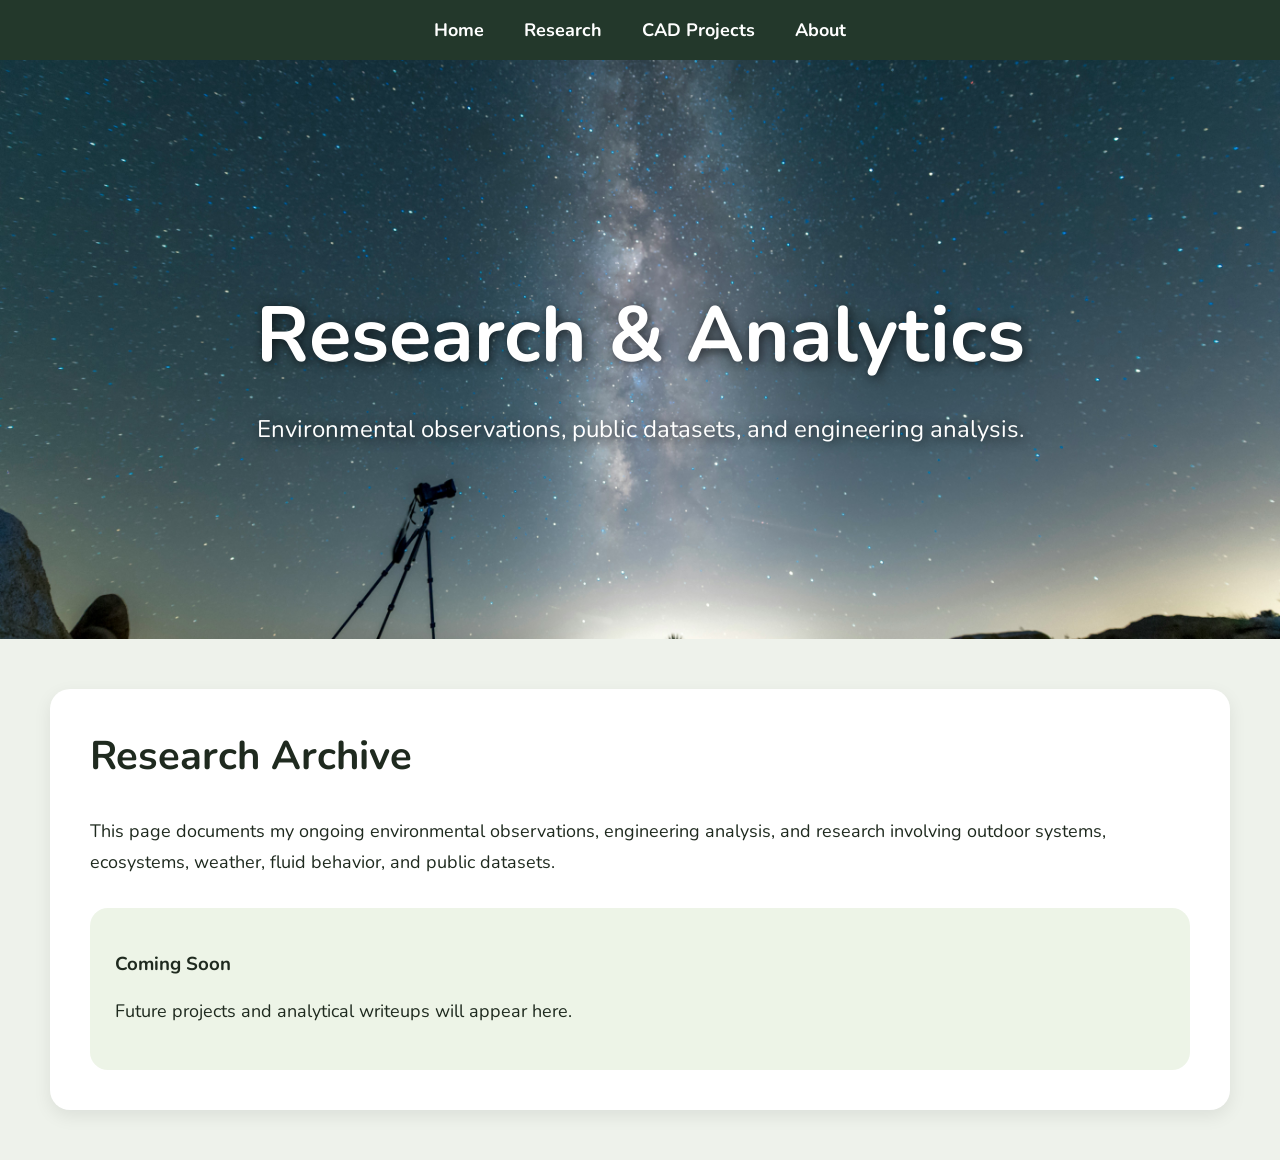
<file: research.html>
<!DOCTYPE html>
<html>

<head>

  <link rel="preconnect" href="https://fonts.googleapis.com">
  <link rel="preconnect" href="https://fonts.gstatic.com" crossorigin>

  <link href="https://fonts.googleapis.com/css2?family=Nunito:wght@300;400;600;700&display=swap" rel="stylesheet">

  <title>Research | Nature Tech</title>

  <link rel="stylesheet" href="style.css">

</head>

<body>

  <nav>
    <a href="index.html">Home</a>
    <a href="research.html">Research</a>
    <a href="cad-projects.html">CAD Projects</a>
    <a href="about.html">About</a>
  </nav>

  <header class="research-header">

    <h1>Research & Analytics</h1>

    <p>
      Environmental observations, public datasets,
      and engineering analysis.
    </p>

  </header>

  <section>

    <h2>Research Archive</h2>

    <p>
      This page documents my ongoing environmental
      observations, engineering analysis, and research
      involving outdoor systems, ecosystems, weather,
      fluid behavior, and public datasets.
    </p>

    <div class="research-entry">

      <h3>Coming Soon</h3>

      <p>
        Future projects and analytical writeups will appear here.
      </p>

    </div>

  </section>

</body>

</html>
</file>
<file: style.css>
body {
  margin: 0;

  font-family: 'Nunito', sans-serif;

  background: #eef2eb;

  color: #1f2a1f;
}

nav {
  background: rgba(18, 41, 27, 0.92);

  padding: 18px;

  text-align: center;

  position: sticky;

  top: 0;

  backdrop-filter: blur(6px);
}

nav a {
  color: white;

  text-decoration: none;

  margin: 0 18px;

  font-weight: 700;

  font-size: 18px;

  transition: 0.2s;
}

nav a:hover {
  color: #b9d8a8;
}

header {
  text-align: center;

  padding: 170px 20px;

  background-image: url("pictures/cascade-national-park.jpg");

  background-size: cover;

  background-position: center;

  color: white;
}

header h1 {
  font-size: 78px;

  margin-bottom: 12px;

  text-shadow: 2px 2px 12px rgba(0,0,0,0.7);
}

header p {
  font-size: 24px;

  text-shadow: 2px 2px 12px rgba(0,0,0,0.7);
}

section {
  max-width: 1100px;

  margin: 50px auto;

  background: white;

  padding: 40px;

  border-radius: 20px;

  box-shadow: 0px 6px 18px rgba(0,0,0,0.08);
}

section h2 {
  font-size: 40px;

  margin-top: 0;
}

section p {
  font-size: 18px;

  line-height: 1.7;
}

.card-container {
  display: flex;

  gap: 25px;

  margin-top: 35px;
}

.home-card {
  flex: 1;

  background: linear-gradient(145deg, #dfead8, #cfe0c5);

  padding: 32px;

  border-radius: 18px;

  text-decoration: none;

  color: #1f2a1f;

  transition: all 0.25s ease;

  box-shadow: 0px 4px 12px rgba(0,0,0,0.1);
}

.home-card:hover {
  transform: translateY(-8px);

  box-shadow: 0px 12px 22px rgba(0,0,0,0.15);

  background: linear-gradient(145deg, #d4e5cb, #bfd5b1);
}

.home-card h3 {
  margin-top: 0;

  font-size: 30px;
}

.home-card p {
  font-size: 17px;

  line-height: 1.6;
}
.about-section {
  display: flex;

  gap: 50px;

  align-items: center;

  max-width: 1200px;

  margin: 50px auto;

  background: white;

  padding: 40px;

  border-radius: 24px;

  box-shadow: 0px 6px 18px rgba(0,0,0,0.08);
}

.about-image {
  flex: 0.8;

  display: flex;

  justify-content: center;
}

.about-image img {
  width: 100%;

  max-width: 320px;

  height: auto;

  border-radius: 24px;

  object-fit: cover;

  box-shadow: 0px 8px 22px rgba(0,0,0,0.15);
}

.about-text {
  flex: 1.4;
}

.about-text h2 {
  font-size: 42px;

  margin-top: 0;
}

.about-text p {
  font-size: 18px;

  line-height: 1.8;
}

.research-header {
  text-align: center;

  padding: 170px 20px;

  background-image: url("pictures/astro-photography.jpg");

  background-size: cover;

  background-position: center;

  color: white;
}

.research-entry {
  margin-top: 30px;

  background: #edf4e7;

  padding: 25px;

  border-radius: 18px;
}

.cad-header {
  text-align: center;

  padding: 170px 20px;

  background-image: url("pictures/cad-projects-banner.jpg");

  background-size: cover;

  background-position: center;

  color: white;
}

.project-grid {
  display: grid;

  grid-template-columns: repeat(auto-fit, minmax(280px, 1fr));

  gap: 30px;

  margin-top: 40px;
}

.project-card {
  background: #edf4e7;

  border-radius: 20px;

  overflow: hidden;

  box-shadow: 0px 6px 18px rgba(0,0,0,0.08);

  transition: 0.25s;
}

.project-card:hover {
  transform: translateY(-8px);

  box-shadow: 0px 12px 24px rgba(0,0,0,0.15);
}

.project-card img {
  width: 100%;

  height: auto;

  object-fit: contain;

  display: block;
}

.project-card h3 {
  padding: 20px 20px 10px 20px;

  margin: 0;

  font-size: 26px;
}

.project-card p {
  padding: 0px 20px 25px 20px;

  margin: 0;

  line-height: 1.7;
}

.fusion-image {
  padding: 20px;

  background: #f5f7f2;
}

.fusion-image img {
  width: 100%;

  border-radius: 14px;

  display: block;
}

.about-header {
  text-align: center;

  padding: 170px 20px;

  background-image: url("pictures/yosemite.jpg");

  background-size: cover;

  background-position: center;

  color: white;
}
</file>
